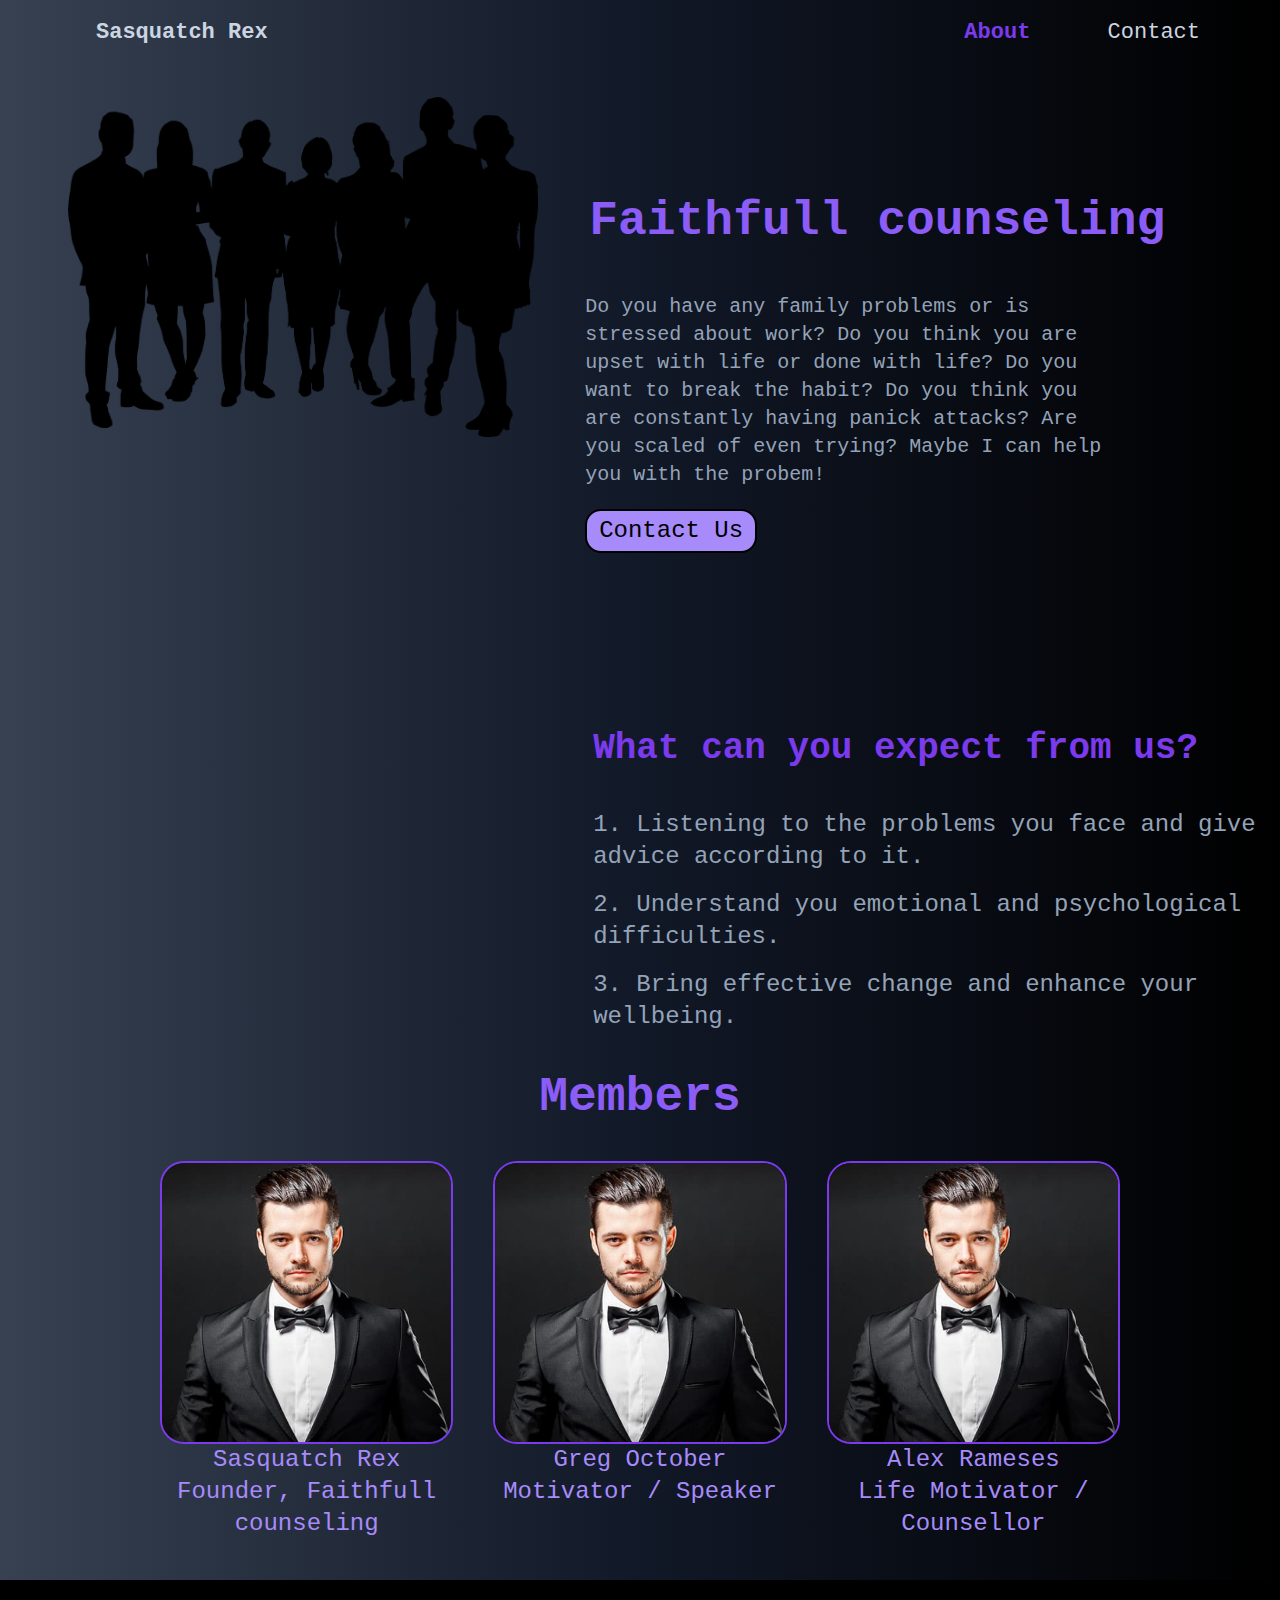
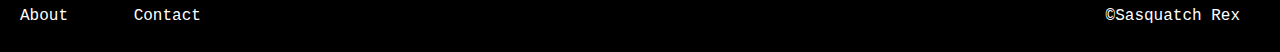
<file: about.html>
<!DOCTYPE html>
<html lang="en">

<head>
    <meta charset="UTF-8">
    <meta http-equiv="X-UA-Compatible" content="IE=edge">
    <meta name="viewport" content="width=device-width, initial-scale=1.0">
    <title>About | Sasquatch Rex</title>
    <link rel="stylesheet" href="output.css">
    <link rel="icon" type="image/x-icon" href="logo.png">
</head>

<body class="bg-gradient-to-r from-gray-700 via-gray-900 to-black bg-no-repeat h-full w-full font-mono">
    <nav class=" text-slate-300 py-4 text-[22px] flex space-x-2 justify-between items-center mr-10 md:mr-20 ">
        <a href="/" class="hover:text-violet-800 ml-10 md:ml-24 font-bold ">Sasquatch Rex</a>
        <div class="space-x-16 transition-all ease-in-out max-md:hidden ">
            <a href="/about" class="hover:text-neutral-400 text-violet-600 font-bold">About</a>
            
            <a href="/contact" class="hover:text-neutral-400">Contact</a>
        </div>
        <div class="hidden max-md:block text-right mr-0 ">
            <a class="hamburger" onclick="htmlfunc(this);">
                <div class="space-y-2">
                    <span class="block w-8 h-1 bg-gray-600"></span>
                    <span class="block w-8 h-1 bg-gray-600"></span>
                    <span class="block w-8 h-1 bg-gray-600"></span>
                </div>

            </a>

        </div>

    </nav>
    <div class="hidden text-slate-300  h-full text-center space-y-0.5 align-middle  backdrop-blur-xl text-xl" id="hamm">
        <a href="/about" class="hover:text-neutral-400 block px-3 mt-1 py-4  hover:bg-neutral-900 font-bold text-violet-600">About</a>
        
        <a href="/contact" class="hover:text-neutral-400 block py-4  hover:bg-neutral-900">Contact</a>
    </div>
    <div class="w-full h-full text-slate-400 lg:flex ">
        <div class="lg:w-1/2 h-full mt-8 text-center ml-[5%]">
            <img src="bg.png" alt="Sorry Photo not found" srcset="" class="w-11/12 px-1 md:h-1/6 transform transition-all hover:scale-105 ">
        </div>
        <div class="lg:w-2/3 mt-24 ">
            <div class="text-4xl font-bold mt-9 px-1 xl:text-5xl text-center lg:text-start font-lato text-violet-500">
                Faithfull counseling
            </div>
            <div class="text-slate-400 mt-12 px-3 xl:w-3/4 xl:px-0 xl:text-xl text-2xl ">
                Do you have any family problems or is stressed about work? Do you think you are upset with life or done
                with life? Do you want to break the habit? Do you think you are constantly having panick attacks? Are
                you scaled of even trying? Maybe I can help you with the probem!
            </div>
            <div class="mt-5 mx-auto text-center xl:text-left">
                <button
                    class=" border-2 rounded-2xl border-black bg-violet-400 text-black px-3  py-1 hover:bg-violet-700 hover:text-white text-2xl animate-bounce"><a href="/contact">Contact Us</a></button>
            </div>
            <div class="mt-44 mx-2">
                <div class="text-4xl font-bold font-lato my-10 text-violet-600">What can you expect from us?</div>
                <div class="text-2xl">
                    <ul class="space-y-4">
                        <li>1. Listening to the problems you face and give advice according to it.</li>
                        <li>2. Understand you emotional and psychological difficulties.</li>
                        <li>3. Bring effective change and enhance your wellbeing.</li>
                    </ul>
                </div>
            </div>
            


        </div>

        <!-- <div class="text-white">
                hello
            </div> -->
    </div>
    <div class="m-10 lg:mx-40">
        <div class="text-3xl min-[250px]:text-5xl text-center mb-10 text-violet-500 font-lato font-bold">Members</div>
        <ul class="lg:flex lg:space-x-10 m-auto">
            <li class="">
                <img src="man photo.png" alt="" class="border-2 border-violet-600 rounded-3xl ">
                <div class=" text-2xl text-violet-400 text-center">
                    <div class="">Sasquatch Rex</div>
                    <div class="">Founder, Faithfull counseling</div>
                </div>

            </li>
            <li class="">
                <img src="man photo.png" alt="" class="border-2 border-violet-600 rounded-3xl">
                <div class=" text-2xl text-violet-400 text-center">
                    <div class="">Greg October</div>
                    <div class="">Motivator / Speaker</div>
                </div>

            </li>
            <li class="">
                <img src="man photo.png" alt="" class="border-2 border-violet-600 rounded-3xl">
                <div class=" text-2xl text-violet-400 text-center">
                    <div class="">Alex Rameses</div>
                    <div class="">Life Motivator / Counsellor</div>
                </div>

            </li>
        </ul>
    </div>

    <footer class="bg-black text-white py-6  justify-between items-center min-[478px]:flex">
        <div class="space-x-14 mr-24 ">

            <a href="/about" class="hover:text-neutral-400 ml-5">About</a>
            
            <a href="/contact" class="hover:text-neutral-400">Contact</a>

        </div>
        <div class="mr-10">
            ©Sasquatch Rex
        </div>



    </footer>
    <script>
        let ham = document.getElementById('hamm')


        function htmlfunc() {
            ham.classList.toggle('hidden')

        }

    </script>
</body>


</html>
</file>
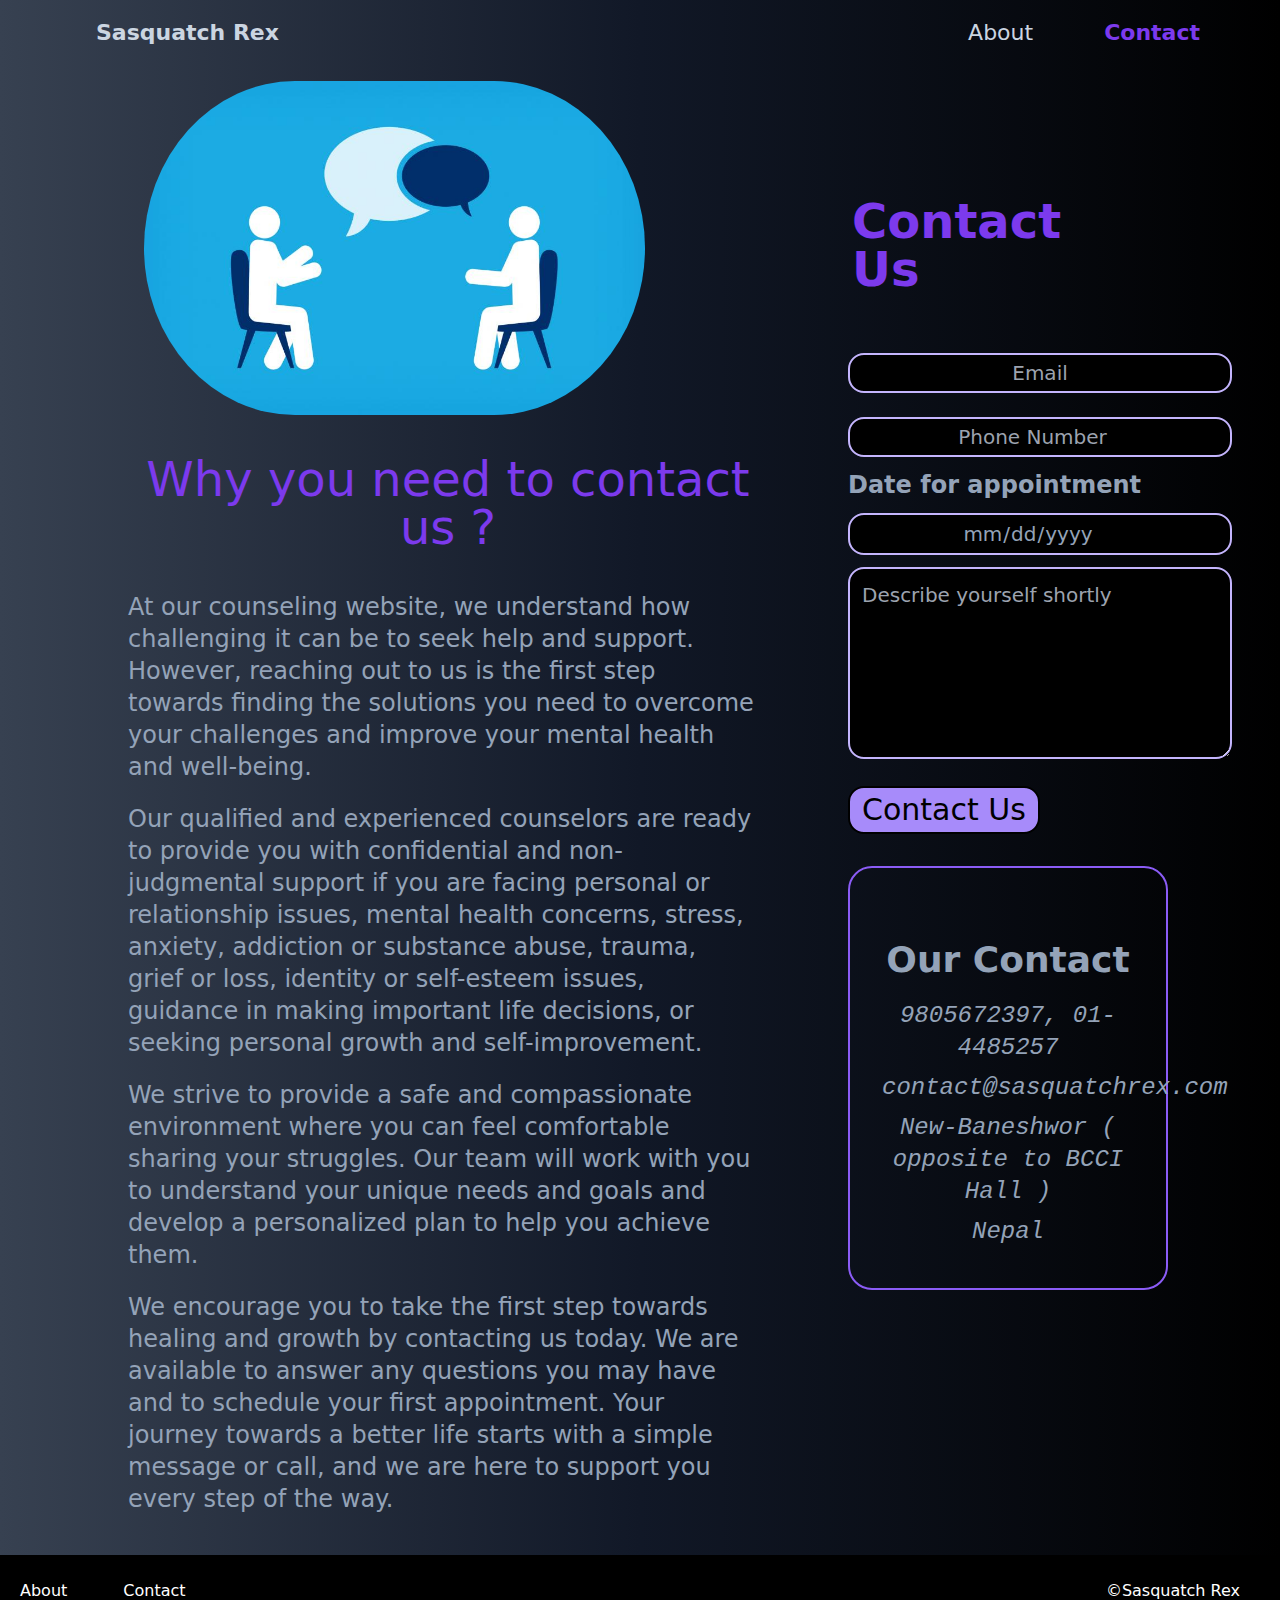
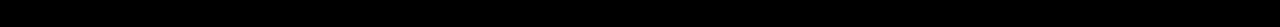
<file: contact.html>
<!DOCTYPE html>
<html lang="en">

<head>
    <meta charset="UTF-8">
    <meta http-equiv="X-UA-Compatible" content="IE=edge">
    <meta name="viewport" content="width=device-width, initial-scale=1.0">
    <title>Contact | Sasquatch Rex</title>
    <link rel="stylesheet" href="output.css">
    <link rel="icon" type="image/x-icon" href="logo.png">
</head>

<body class="bg-gradient-to-r from-gray-700 via-gray-900 to-black bg-no-repeat h-full w-full">
    <nav class=" text-slate-300 py-4 text-[22px] flex space-x-2 justify-between items-center mr-10 md:mr-20 ">
        <a href="/school" class="hover:text-neutral-400 ml-10 md:ml-24 font-bold">Sasquatch Rex</a>
        <div class="space-x-16 transition-all ease-in-out max-md:hidden ">
            <a href="/school/about" class="hover:text-neutral-400">About</a>
            
            <a href="/school/contact" class="hover:text-violet-800 font-bold text-violet-600">Contact</a>
        </div>
        <div class="hidden max-md:block text-right mr-0 ">
            <a class="hamburger" onclick="htmlfunc(this);">
                <div class="space-y-2">
                    <span class="block w-8 h-1 bg-gray-600"></span>
                    <span class="block w-8 h-1 bg-gray-600"></span>
                    <span class="block w-8 h-1 bg-gray-600"></span>
                </div>
                
            </a>
            
        </div>
        
    </nav>
    <div class="hidden text-slate-300  h-full text-center space-y-0.5 align-middle  backdrop-blur-xl text-xl" id="hamm">
        <a href="/school/about" class="hover:text-neutral-400 block px-3 mt-1 py-4  hover:bg-neutral-900">About</a>
        
        <a href="/school/contact" class="hover:text-neutral-400 block py-4  hover:bg-neutral-900 font-bold text-violet-600">Contact</a>
    </div>
    <div class="w-full h-full text-slate-400 lg:flex ">
        <div class="lg:w-1/2 h-full mt-4 text-center ml-[10%]">
            <img src="image2.jpg" alt="Sorry Photo not found" srcset="" class="w-5/6 px-4 md:h-1/6 border-0 border-green-400 rounded-full overflow-hidden transform transition-all hover:scale-105">
            <div class="my-10">
                <div class="text-5xl text-violet-600">Why you need to contact us ?</div>
                <div class="text-2xl my-10 text-left mr-3"><p class="mt-5">
                    At our counseling website, we understand how challenging it can be to seek help and support.
                    However, reaching out to us is the first step towards finding the solutions you need to overcome
                    your challenges and improve your mental health and well-being.
                </p>
                <p class="mt-5">
                    Our qualified and experienced counselors are ready to provide you with confidential and
                    non-judgmental support if you are facing personal or relationship issues, mental health
                    concerns, stress, anxiety, addiction or substance abuse, trauma, grief or loss, identity or
                    self-esteem issues, guidance in making important life decisions, or seeking personal growth and
                    self-improvement.
                </p>
                <p class="mt-5">
                    We strive to provide a safe and compassionate environment where you can feel comfortable sharing
                    your struggles. Our team will work with you to understand your unique needs and goals and
                    develop a personalized plan to help you achieve them.
                </p>
                <p class="mt-5">
                    We encourage you to take the first step towards healing and growth by contacting us today. We
                    are available to answer any questions you may have and to schedule your first appointment. Your
                    journey towards a better life starts with a simple message or call, and we are here to support
                    you every step of the way.
                </p></div>
            </div>
        </div>
        <div class="lg:w-1/3 mt-24 h-full ">
            <div class="text-4xl font-bold mt-9 px-1 xl:text-5xl text-center lg:text-start mx-20 text-violet-600">Contact Us
            </div>
            <div class="text-slate-400 mt-12 px-3 xl:w-3/4 xl:px-0 xl:text-xl xl:mx-20">
                <form >
                    <input type="email" placeholder="Email" class="bg-black text-center rounded-2xl border-violet-300 border-2 active:border-cyan-400 my-3 w-full sm:w-96 py-1" ><br>
                    <input type="number" placeholder="Phone Number" class="bg-black text-center rounded-2xl border-violet-300 border-2 active:border-cyan-400 my-3 w-full sm:w-96 py-1"><br>
                    <h3 class="font-bold text-left text-2xl">Date for appointment</h3>
                    <input type="date" placeholder="Time for appointment" class="bg-black text-center rounded-2xl border-violet-300 border-2 active:border-cyan-400 my-3 w-full sm:w-96 py-1"><br>
                    <textarea placeholder="Describe yourself shortly" class="bg-black border-2 w-full sm:w-96 h-48 border-violet-300 rounded-2xl p-3"></textarea> 
                </form>
                <div class="mt-5 mx-auto text-center xl:text-left mb-8">
                    <button
                        class=" border-2 rounded-2xl border-black bg-violet-400 text-black px-3  py-1 hover:bg-violet-500 hover:text-white text-3xl ">Contact
                        Us</button>
                </div>
                <div class="border-2 border-violet-500 p-8 rounded-3xl text-center w-full">
                    <div class="text-4xl font-bold mt-10 mb-5">Our Contact</div>
                    <div class="font-mono text-xl sm:text-2xl">
                        <address>
                            <div class="my-2">9805672397, 01-4485257 <br></div>
                            <div class="my-2">contact@sasquatchrex.com</div>
                            <div class="my-2">New-Baneshwor ( opposite to BCCI Hall ) <br></div>
                            <div class="my-2">Nepal</div>
                            
                        </address>
                    </div>
                </div>
            </div>
            
        
            
        </div>

        <!-- <div class="text-white">
                hello
            </div> -->
    </div>
    <footer class="bg-black text-white py-6 min-[478px]:flex justify-between items-center">
        <div class="min-[478px]:space-x-14 mr-24 min-[478px]:flex">

            <a href="/school/about" class="hover:text-neutral-400 ml-5">About</a>
            
            <a href="/school/contact" class="hover:text-neutral-400">Contact</a>
            
        </div>
        <div class="mr-10">
            ©Sasquatch Rex
        </div>
        


    </footer>
    <script>
        let ham = document.getElementById('hamm')
        
        
        function htmlfunc(){
            ham.classList.toggle('hidden')
    
        }
     
    </script>
</body>


</html>
</file>
<file: output.css>
/*
! tailwindcss v3.3.0 | MIT License | https://tailwindcss.com
*/

/*
1. Prevent padding and border from affecting element width. (https://github.com/mozdevs/cssremedy/issues/4)
2. Allow adding a border to an element by just adding a border-width. (https://github.com/tailwindcss/tailwindcss/pull/116)
*/

*,
::before,
::after {
  box-sizing: border-box;
  /* 1 */
  border-width: 0;
  /* 2 */
  border-style: solid;
  /* 2 */
  border-color: #e5e7eb;
  /* 2 */
}

::before,
::after {
  --tw-content: '';
}

/*
1. Use a consistent sensible line-height in all browsers.
2. Prevent adjustments of font size after orientation changes in iOS.
3. Use a more readable tab size.
4. Use the user's configured `sans` font-family by default.
5. Use the user's configured `sans` font-feature-settings by default.
6. Use the user's configured `sans` font-variation-settings by default.
*/

html {
  line-height: 1.5;
  /* 1 */
  -webkit-text-size-adjust: 100%;
  /* 2 */
  -moz-tab-size: 4;
  /* 3 */
  -o-tab-size: 4;
     tab-size: 4;
  /* 3 */
  font-family: ui-sans-serif, system-ui, -apple-system, BlinkMacSystemFont, "Segoe UI", Roboto, "Helvetica Neue", Arial, "Noto Sans", sans-serif, "Apple Color Emoji", "Segoe UI Emoji", "Segoe UI Symbol", "Noto Color Emoji";
  /* 4 */
  font-feature-settings: normal;
  /* 5 */
  font-variation-settings: normal;
  /* 6 */
}

/*
1. Remove the margin in all browsers.
2. Inherit line-height from `html` so users can set them as a class directly on the `html` element.
*/

body {
  margin: 0;
  /* 1 */
  line-height: inherit;
  /* 2 */
}

/*
1. Add the correct height in Firefox.
2. Correct the inheritance of border color in Firefox. (https://bugzilla.mozilla.org/show_bug.cgi?id=190655)
3. Ensure horizontal rules are visible by default.
*/

hr {
  height: 0;
  /* 1 */
  color: inherit;
  /* 2 */
  border-top-width: 1px;
  /* 3 */
}

/*
Add the correct text decoration in Chrome, Edge, and Safari.
*/

abbr:where([title]) {
  -webkit-text-decoration: underline dotted;
          text-decoration: underline dotted;
}

/*
Remove the default font size and weight for headings.
*/

h1,
h2,
h3,
h4,
h5,
h6 {
  font-size: inherit;
  font-weight: inherit;
}

/*
Reset links to optimize for opt-in styling instead of opt-out.
*/

a {
  color: inherit;
  text-decoration: inherit;
}

/*
Add the correct font weight in Edge and Safari.
*/

b,
strong {
  font-weight: bolder;
}

/*
1. Use the user's configured `mono` font family by default.
2. Correct the odd `em` font sizing in all browsers.
*/

code,
kbd,
samp,
pre {
  font-family: ui-monospace, SFMono-Regular, Menlo, Monaco, Consolas, "Liberation Mono", "Courier New", monospace;
  /* 1 */
  font-size: 1em;
  /* 2 */
}

/*
Add the correct font size in all browsers.
*/

small {
  font-size: 80%;
}

/*
Prevent `sub` and `sup` elements from affecting the line height in all browsers.
*/

sub,
sup {
  font-size: 75%;
  line-height: 0;
  position: relative;
  vertical-align: baseline;
}

sub {
  bottom: -0.25em;
}

sup {
  top: -0.5em;
}

/*
1. Remove text indentation from table contents in Chrome and Safari. (https://bugs.chromium.org/p/chromium/issues/detail?id=999088, https://bugs.webkit.org/show_bug.cgi?id=201297)
2. Correct table border color inheritance in all Chrome and Safari. (https://bugs.chromium.org/p/chromium/issues/detail?id=935729, https://bugs.webkit.org/show_bug.cgi?id=195016)
3. Remove gaps between table borders by default.
*/

table {
  text-indent: 0;
  /* 1 */
  border-color: inherit;
  /* 2 */
  border-collapse: collapse;
  /* 3 */
}

/*
1. Change the font styles in all browsers.
2. Remove the margin in Firefox and Safari.
3. Remove default padding in all browsers.
*/

button,
input,
optgroup,
select,
textarea {
  font-family: inherit;
  /* 1 */
  font-size: 100%;
  /* 1 */
  font-weight: inherit;
  /* 1 */
  line-height: inherit;
  /* 1 */
  color: inherit;
  /* 1 */
  margin: 0;
  /* 2 */
  padding: 0;
  /* 3 */
}

/*
Remove the inheritance of text transform in Edge and Firefox.
*/

button,
select {
  text-transform: none;
}

/*
1. Correct the inability to style clickable types in iOS and Safari.
2. Remove default button styles.
*/

button,
[type='button'],
[type='reset'],
[type='submit'] {
  -webkit-appearance: button;
  /* 1 */
  background-color: transparent;
  /* 2 */
  background-image: none;
  /* 2 */
}

/*
Use the modern Firefox focus style for all focusable elements.
*/

:-moz-focusring {
  outline: auto;
}

/*
Remove the additional `:invalid` styles in Firefox. (https://github.com/mozilla/gecko-dev/blob/2f9eacd9d3d995c937b4251a5557d95d494c9be1/layout/style/res/forms.css#L728-L737)
*/

:-moz-ui-invalid {
  box-shadow: none;
}

/*
Add the correct vertical alignment in Chrome and Firefox.
*/

progress {
  vertical-align: baseline;
}

/*
Correct the cursor style of increment and decrement buttons in Safari.
*/

::-webkit-inner-spin-button,
::-webkit-outer-spin-button {
  height: auto;
}

/*
1. Correct the odd appearance in Chrome and Safari.
2. Correct the outline style in Safari.
*/

[type='search'] {
  -webkit-appearance: textfield;
  /* 1 */
  outline-offset: -2px;
  /* 2 */
}

/*
Remove the inner padding in Chrome and Safari on macOS.
*/

::-webkit-search-decoration {
  -webkit-appearance: none;
}

/*
1. Correct the inability to style clickable types in iOS and Safari.
2. Change font properties to `inherit` in Safari.
*/

::-webkit-file-upload-button {
  -webkit-appearance: button;
  /* 1 */
  font: inherit;
  /* 2 */
}

/*
Add the correct display in Chrome and Safari.
*/

summary {
  display: list-item;
}

/*
Removes the default spacing and border for appropriate elements.
*/

blockquote,
dl,
dd,
h1,
h2,
h3,
h4,
h5,
h6,
hr,
figure,
p,
pre {
  margin: 0;
}

fieldset {
  margin: 0;
  padding: 0;
}

legend {
  padding: 0;
}

ol,
ul,
menu {
  list-style: none;
  margin: 0;
  padding: 0;
}

/*
Prevent resizing textareas horizontally by default.
*/

textarea {
  resize: vertical;
}

/*
1. Reset the default placeholder opacity in Firefox. (https://github.com/tailwindlabs/tailwindcss/issues/3300)
2. Set the default placeholder color to the user's configured gray 400 color.
*/

input::-moz-placeholder, textarea::-moz-placeholder {
  opacity: 1;
  /* 1 */
  color: #9ca3af;
  /* 2 */
}

input::placeholder,
textarea::placeholder {
  opacity: 1;
  /* 1 */
  color: #9ca3af;
  /* 2 */
}

/*
Set the default cursor for buttons.
*/

button,
[role="button"] {
  cursor: pointer;
}

/*
Make sure disabled buttons don't get the pointer cursor.
*/

:disabled {
  cursor: default;
}

/*
1. Make replaced elements `display: block` by default. (https://github.com/mozdevs/cssremedy/issues/14)
2. Add `vertical-align: middle` to align replaced elements more sensibly by default. (https://github.com/jensimmons/cssremedy/issues/14#issuecomment-634934210)
   This can trigger a poorly considered lint error in some tools but is included by design.
*/

img,
svg,
video,
canvas,
audio,
iframe,
embed,
object {
  display: block;
  /* 1 */
  vertical-align: middle;
  /* 2 */
}

/*
Constrain images and videos to the parent width and preserve their intrinsic aspect ratio. (https://github.com/mozdevs/cssremedy/issues/14)
*/

img,
video {
  max-width: 100%;
  height: auto;
}

/* Make elements with the HTML hidden attribute stay hidden by default */

[hidden] {
  display: none;
}

*, ::before, ::after {
  --tw-border-spacing-x: 0;
  --tw-border-spacing-y: 0;
  --tw-translate-x: 0;
  --tw-translate-y: 0;
  --tw-rotate: 0;
  --tw-skew-x: 0;
  --tw-skew-y: 0;
  --tw-scale-x: 1;
  --tw-scale-y: 1;
  --tw-pan-x:  ;
  --tw-pan-y:  ;
  --tw-pinch-zoom:  ;
  --tw-scroll-snap-strictness: proximity;
  --tw-ordinal:  ;
  --tw-slashed-zero:  ;
  --tw-numeric-figure:  ;
  --tw-numeric-spacing:  ;
  --tw-numeric-fraction:  ;
  --tw-ring-inset:  ;
  --tw-ring-offset-width: 0px;
  --tw-ring-offset-color: #fff;
  --tw-ring-color: rgb(59 130 246 / 0.5);
  --tw-ring-offset-shadow: 0 0 #0000;
  --tw-ring-shadow: 0 0 #0000;
  --tw-shadow: 0 0 #0000;
  --tw-shadow-colored: 0 0 #0000;
  --tw-blur:  ;
  --tw-brightness:  ;
  --tw-contrast:  ;
  --tw-grayscale:  ;
  --tw-hue-rotate:  ;
  --tw-invert:  ;
  --tw-saturate:  ;
  --tw-sepia:  ;
  --tw-drop-shadow:  ;
  --tw-backdrop-blur:  ;
  --tw-backdrop-brightness:  ;
  --tw-backdrop-contrast:  ;
  --tw-backdrop-grayscale:  ;
  --tw-backdrop-hue-rotate:  ;
  --tw-backdrop-invert:  ;
  --tw-backdrop-opacity:  ;
  --tw-backdrop-saturate:  ;
  --tw-backdrop-sepia:  ;
}

::backdrop {
  --tw-border-spacing-x: 0;
  --tw-border-spacing-y: 0;
  --tw-translate-x: 0;
  --tw-translate-y: 0;
  --tw-rotate: 0;
  --tw-skew-x: 0;
  --tw-skew-y: 0;
  --tw-scale-x: 1;
  --tw-scale-y: 1;
  --tw-pan-x:  ;
  --tw-pan-y:  ;
  --tw-pinch-zoom:  ;
  --tw-scroll-snap-strictness: proximity;
  --tw-ordinal:  ;
  --tw-slashed-zero:  ;
  --tw-numeric-figure:  ;
  --tw-numeric-spacing:  ;
  --tw-numeric-fraction:  ;
  --tw-ring-inset:  ;
  --tw-ring-offset-width: 0px;
  --tw-ring-offset-color: #fff;
  --tw-ring-color: rgb(59 130 246 / 0.5);
  --tw-ring-offset-shadow: 0 0 #0000;
  --tw-ring-shadow: 0 0 #0000;
  --tw-shadow: 0 0 #0000;
  --tw-shadow-colored: 0 0 #0000;
  --tw-blur:  ;
  --tw-brightness:  ;
  --tw-contrast:  ;
  --tw-grayscale:  ;
  --tw-hue-rotate:  ;
  --tw-invert:  ;
  --tw-saturate:  ;
  --tw-sepia:  ;
  --tw-drop-shadow:  ;
  --tw-backdrop-blur:  ;
  --tw-backdrop-brightness:  ;
  --tw-backdrop-contrast:  ;
  --tw-backdrop-grayscale:  ;
  --tw-backdrop-hue-rotate:  ;
  --tw-backdrop-invert:  ;
  --tw-backdrop-opacity:  ;
  --tw-backdrop-saturate:  ;
  --tw-backdrop-sepia:  ;
}

.visible {
  visibility: visible;
}

.collapse {
  visibility: collapse;
}

.relative {
  position: relative;
}

.m-10 {
  margin: 2.5rem;
}

.m-auto {
  margin: auto;
}

.mx-2 {
  margin-left: 0.5rem;
  margin-right: 0.5rem;
}

.mx-20 {
  margin-left: 5rem;
  margin-right: 5rem;
}

.mx-40 {
  margin-left: 10rem;
  margin-right: 10rem;
}

.mx-auto {
  margin-left: auto;
  margin-right: auto;
}

.my-10 {
  margin-top: 2.5rem;
  margin-bottom: 2.5rem;
}

.my-2 {
  margin-top: 0.5rem;
  margin-bottom: 0.5rem;
}

.my-3 {
  margin-top: 0.75rem;
  margin-bottom: 0.75rem;
}

.mb-10 {
  margin-bottom: 2.5rem;
}

.mb-5 {
  margin-bottom: 1.25rem;
}

.mb-8 {
  margin-bottom: 2rem;
}

.ml-10 {
  margin-left: 2.5rem;
}

.ml-24 {
  margin-left: 6rem;
}

.ml-5 {
  margin-left: 1.25rem;
}

.ml-\[10\%\] {
  margin-left: 10%;
}

.ml-\[5\%\] {
  margin-left: 5%;
}

.mr-0 {
  margin-right: 0px;
}

.mr-10 {
  margin-right: 2.5rem;
}

.mr-20 {
  margin-right: 5rem;
}

.mr-24 {
  margin-right: 6rem;
}

.mr-3 {
  margin-right: 0.75rem;
}

.mt-1 {
  margin-top: 0.25rem;
}

.mt-10 {
  margin-top: 2.5rem;
}

.mt-12 {
  margin-top: 3rem;
}

.mt-20 {
  margin-top: 5rem;
}

.mt-24 {
  margin-top: 6rem;
}

.mt-4 {
  margin-top: 1rem;
}

.mt-44 {
  margin-top: 11rem;
}

.mt-5 {
  margin-top: 1.25rem;
}

.mt-8 {
  margin-top: 2rem;
}

.mt-9 {
  margin-top: 2.25rem;
}

.block {
  display: block;
}

.flex {
  display: flex;
}

.table {
  display: table;
}

.contents {
  display: contents;
}

.hidden {
  display: none;
}

.h-1 {
  height: 0.25rem;
}

.h-48 {
  height: 12rem;
}

.h-full {
  height: 100%;
}

.w-1 {
  width: 0.25rem;
}

.w-11 {
  width: 2.75rem;
}

.w-11\/12 {
  width: 91.666667%;
}

.w-2 {
  width: 0.5rem;
}

.w-3 {
  width: 0.75rem;
}

.w-5 {
  width: 1.25rem;
}

.w-5\/6 {
  width: 83.333333%;
}

.w-8 {
  width: 2rem;
}

.w-96 {
  width: 24rem;
}

.w-full {
  width: 100%;
}

.border-collapse {
  border-collapse: collapse;
}

.transform {
  transform: translate(var(--tw-translate-x), var(--tw-translate-y)) rotate(var(--tw-rotate)) skewX(var(--tw-skew-x)) skewY(var(--tw-skew-y)) scaleX(var(--tw-scale-x)) scaleY(var(--tw-scale-y));
}

@keyframes bounce {
  0%, 100% {
    transform: translateY(-25%);
    animation-timing-function: cubic-bezier(0.8,0,1,1);
  }

  50% {
    transform: none;
    animation-timing-function: cubic-bezier(0,0,0.2,1);
  }
}

.animate-bounce {
  animation: bounce 1s infinite;
}

.resize {
  resize: both;
}

.items-center {
  align-items: center;
}

.justify-between {
  justify-content: space-between;
}

.space-x-10 > :not([hidden]) ~ :not([hidden]) {
  --tw-space-x-reverse: 0;
  margin-right: calc(2.5rem * var(--tw-space-x-reverse));
  margin-left: calc(2.5rem * calc(1 - var(--tw-space-x-reverse)));
}

.space-x-14 > :not([hidden]) ~ :not([hidden]) {
  --tw-space-x-reverse: 0;
  margin-right: calc(3.5rem * var(--tw-space-x-reverse));
  margin-left: calc(3.5rem * calc(1 - var(--tw-space-x-reverse)));
}

.space-x-16 > :not([hidden]) ~ :not([hidden]) {
  --tw-space-x-reverse: 0;
  margin-right: calc(4rem * var(--tw-space-x-reverse));
  margin-left: calc(4rem * calc(1 - var(--tw-space-x-reverse)));
}

.space-x-2 > :not([hidden]) ~ :not([hidden]) {
  --tw-space-x-reverse: 0;
  margin-right: calc(0.5rem * var(--tw-space-x-reverse));
  margin-left: calc(0.5rem * calc(1 - var(--tw-space-x-reverse)));
}

.space-y-0 > :not([hidden]) ~ :not([hidden]) {
  --tw-space-y-reverse: 0;
  margin-top: calc(0px * calc(1 - var(--tw-space-y-reverse)));
  margin-bottom: calc(0px * var(--tw-space-y-reverse));
}

.space-y-0\.5 > :not([hidden]) ~ :not([hidden]) {
  --tw-space-y-reverse: 0;
  margin-top: calc(0.125rem * calc(1 - var(--tw-space-y-reverse)));
  margin-bottom: calc(0.125rem * var(--tw-space-y-reverse));
}

.space-y-2 > :not([hidden]) ~ :not([hidden]) {
  --tw-space-y-reverse: 0;
  margin-top: calc(0.5rem * calc(1 - var(--tw-space-y-reverse)));
  margin-bottom: calc(0.5rem * var(--tw-space-y-reverse));
}

.space-y-4 > :not([hidden]) ~ :not([hidden]) {
  --tw-space-y-reverse: 0;
  margin-top: calc(1rem * calc(1 - var(--tw-space-y-reverse)));
  margin-bottom: calc(1rem * var(--tw-space-y-reverse));
}

.overflow-hidden {
  overflow: hidden;
}

.rounded-2xl {
  border-radius: 1rem;
}

.rounded-3xl {
  border-radius: 1.5rem;
}

.rounded-full {
  border-radius: 9999px;
}

.border {
  border-width: 1px;
}

.border-0 {
  border-width: 0px;
}

.border-2 {
  border-width: 2px;
}

.border-black {
  --tw-border-opacity: 1;
  border-color: rgb(0 0 0 / var(--tw-border-opacity));
}

.border-green-400 {
  --tw-border-opacity: 1;
  border-color: rgb(74 222 128 / var(--tw-border-opacity));
}

.border-neutral-700 {
  --tw-border-opacity: 1;
  border-color: rgb(64 64 64 / var(--tw-border-opacity));
}

.border-violet-300 {
  --tw-border-opacity: 1;
  border-color: rgb(196 181 253 / var(--tw-border-opacity));
}

.border-violet-500 {
  --tw-border-opacity: 1;
  border-color: rgb(139 92 246 / var(--tw-border-opacity));
}

.border-violet-600 {
  --tw-border-opacity: 1;
  border-color: rgb(124 58 237 / var(--tw-border-opacity));
}

.bg-black {
  --tw-bg-opacity: 1;
  background-color: rgb(0 0 0 / var(--tw-bg-opacity));
}

.bg-gray-600 {
  --tw-bg-opacity: 1;
  background-color: rgb(75 85 99 / var(--tw-bg-opacity));
}

.bg-violet-400 {
  --tw-bg-opacity: 1;
  background-color: rgb(167 139 250 / var(--tw-bg-opacity));
}

.bg-gradient-to-r {
  background-image: linear-gradient(to right, var(--tw-gradient-stops));
}

.from-gray-700 {
  --tw-gradient-from: #374151 var(--tw-gradient-from-position);
  --tw-gradient-from-position:  ;
  --tw-gradient-to: rgb(55 65 81 / 0)  var(--tw-gradient-from-position);
  --tw-gradient-to-position:  ;
  --tw-gradient-stops: var(--tw-gradient-from), var(--tw-gradient-to);
}

.via-gray-900 {
  --tw-gradient-via-position:  ;
  --tw-gradient-to: rgb(17 24 39 / 0)  var(--tw-gradient-to-position);
  --tw-gradient-to-position:  ;
  --tw-gradient-stops: var(--tw-gradient-from), #111827 var(--tw-gradient-via-position), var(--tw-gradient-to);
}

.to-black {
  --tw-gradient-to: #000 var(--tw-gradient-to-position);
  --tw-gradient-to-position:  ;
}

.bg-no-repeat {
  background-repeat: no-repeat;
}

.p-0 {
  padding: 0px;
}

.p-3 {
  padding: 0.75rem;
}

.p-8 {
  padding: 2rem;
}

.px-0 {
  padding-left: 0px;
  padding-right: 0px;
}

.px-1 {
  padding-left: 0.25rem;
  padding-right: 0.25rem;
}

.px-3 {
  padding-left: 0.75rem;
  padding-right: 0.75rem;
}

.px-4 {
  padding-left: 1rem;
  padding-right: 1rem;
}

.py-1 {
  padding-top: 0.25rem;
  padding-bottom: 0.25rem;
}

.py-2 {
  padding-top: 0.5rem;
  padding-bottom: 0.5rem;
}

.py-4 {
  padding-top: 1rem;
  padding-bottom: 1rem;
}

.py-6 {
  padding-top: 1.5rem;
  padding-bottom: 1.5rem;
}

.text-left {
  text-align: left;
}

.text-center {
  text-align: center;
}

.text-right {
  text-align: right;
}

.text-start {
  text-align: start;
}

.align-middle {
  vertical-align: middle;
}

.font-mono {
  font-family: ui-monospace, SFMono-Regular, Menlo, Monaco, Consolas, "Liberation Mono", "Courier New", monospace;
}

.text-2xl {
  font-size: 1.5rem;
  line-height: 2rem;
}

.text-3xl {
  font-size: 1.875rem;
  line-height: 2.25rem;
}

.text-4xl {
  font-size: 2.25rem;
  line-height: 2.5rem;
}

.text-5xl {
  font-size: 3rem;
  line-height: 1;
}

.text-\[22px\] {
  font-size: 22px;
}

.text-xl {
  font-size: 1.25rem;
  line-height: 1.75rem;
}

.font-bold {
  font-weight: 700;
}

.text-black {
  --tw-text-opacity: 1;
  color: rgb(0 0 0 / var(--tw-text-opacity));
}

.text-cyan-600 {
  --tw-text-opacity: 1;
  color: rgb(8 145 178 / var(--tw-text-opacity));
}

.text-slate-300 {
  --tw-text-opacity: 1;
  color: rgb(203 213 225 / var(--tw-text-opacity));
}

.text-slate-400 {
  --tw-text-opacity: 1;
  color: rgb(148 163 184 / var(--tw-text-opacity));
}

.text-violet-400 {
  --tw-text-opacity: 1;
  color: rgb(167 139 250 / var(--tw-text-opacity));
}

.text-violet-500 {
  --tw-text-opacity: 1;
  color: rgb(139 92 246 / var(--tw-text-opacity));
}

.text-violet-600 {
  --tw-text-opacity: 1;
  color: rgb(124 58 237 / var(--tw-text-opacity));
}

.text-white {
  --tw-text-opacity: 1;
  color: rgb(255 255 255 / var(--tw-text-opacity));
}

.underline {
  text-decoration-line: underline;
}

.outline {
  outline-style: solid;
}

.blur {
  --tw-blur: blur(8px);
  filter: var(--tw-blur) var(--tw-brightness) var(--tw-contrast) var(--tw-grayscale) var(--tw-hue-rotate) var(--tw-invert) var(--tw-saturate) var(--tw-sepia) var(--tw-drop-shadow);
}

.backdrop-blur-xl {
  --tw-backdrop-blur: blur(24px);
  -webkit-backdrop-filter: var(--tw-backdrop-blur) var(--tw-backdrop-brightness) var(--tw-backdrop-contrast) var(--tw-backdrop-grayscale) var(--tw-backdrop-hue-rotate) var(--tw-backdrop-invert) var(--tw-backdrop-opacity) var(--tw-backdrop-saturate) var(--tw-backdrop-sepia);
          backdrop-filter: var(--tw-backdrop-blur) var(--tw-backdrop-brightness) var(--tw-backdrop-contrast) var(--tw-backdrop-grayscale) var(--tw-backdrop-hue-rotate) var(--tw-backdrop-invert) var(--tw-backdrop-opacity) var(--tw-backdrop-saturate) var(--tw-backdrop-sepia);
}

.backdrop-filter {
  -webkit-backdrop-filter: var(--tw-backdrop-blur) var(--tw-backdrop-brightness) var(--tw-backdrop-contrast) var(--tw-backdrop-grayscale) var(--tw-backdrop-hue-rotate) var(--tw-backdrop-invert) var(--tw-backdrop-opacity) var(--tw-backdrop-saturate) var(--tw-backdrop-sepia);
          backdrop-filter: var(--tw-backdrop-blur) var(--tw-backdrop-brightness) var(--tw-backdrop-contrast) var(--tw-backdrop-grayscale) var(--tw-backdrop-hue-rotate) var(--tw-backdrop-invert) var(--tw-backdrop-opacity) var(--tw-backdrop-saturate) var(--tw-backdrop-sepia);
}

.transition-all {
  transition-property: all;
  transition-timing-function: cubic-bezier(0.4, 0, 0.2, 1);
  transition-duration: 150ms;
}

.ease-in-out {
  transition-timing-function: cubic-bezier(0.4, 0, 0.2, 1);
}

.hover\:scale-105:hover {
  --tw-scale-x: 1.05;
  --tw-scale-y: 1.05;
  transform: translate(var(--tw-translate-x), var(--tw-translate-y)) rotate(var(--tw-rotate)) skewX(var(--tw-skew-x)) skewY(var(--tw-skew-y)) scaleX(var(--tw-scale-x)) scaleY(var(--tw-scale-y));
}

.hover\:scale-110:hover {
  --tw-scale-x: 1.1;
  --tw-scale-y: 1.1;
  transform: translate(var(--tw-translate-x), var(--tw-translate-y)) rotate(var(--tw-rotate)) skewX(var(--tw-skew-x)) skewY(var(--tw-skew-y)) scaleX(var(--tw-scale-x)) scaleY(var(--tw-scale-y));
}

.hover\:bg-neutral-900:hover {
  --tw-bg-opacity: 1;
  background-color: rgb(23 23 23 / var(--tw-bg-opacity));
}

.hover\:bg-violet-500:hover {
  --tw-bg-opacity: 1;
  background-color: rgb(139 92 246 / var(--tw-bg-opacity));
}

.hover\:bg-violet-700:hover {
  --tw-bg-opacity: 1;
  background-color: rgb(109 40 217 / var(--tw-bg-opacity));
}

.hover\:text-neutral-400:hover {
  --tw-text-opacity: 1;
  color: rgb(163 163 163 / var(--tw-text-opacity));
}

.hover\:text-violet-800:hover {
  --tw-text-opacity: 1;
  color: rgb(91 33 182 / var(--tw-text-opacity));
}

.hover\:text-white:hover {
  --tw-text-opacity: 1;
  color: rgb(255 255 255 / var(--tw-text-opacity));
}

.active\:border-cyan-400:active {
  --tw-border-opacity: 1;
  border-color: rgb(34 211 238 / var(--tw-border-opacity));
}

@media not all and (min-width: 768px) {
  .max-md\:block {
    display: block;
  }

  .max-md\:hidden {
    display: none;
  }
}

@media (min-width: 250px) {
  .min-\[250px\]\:text-5xl {
    font-size: 3rem;
    line-height: 1;
  }
}

@media (min-width: 478px) {
  .min-\[478px\]\:flex {
    display: flex;
  }

  .min-\[478px\]\:space-x-14 > :not([hidden]) ~ :not([hidden]) {
    --tw-space-x-reverse: 0;
    margin-right: calc(3.5rem * var(--tw-space-x-reverse));
    margin-left: calc(3.5rem * calc(1 - var(--tw-space-x-reverse)));
  }
}

@media (min-width: 640px) {
  .sm\:w-96 {
    width: 24rem;
  }

  .sm\:text-2xl {
    font-size: 1.5rem;
    line-height: 2rem;
  }
}

@media (min-width: 768px) {
  .md\:ml-24 {
    margin-left: 6rem;
  }

  .md\:mr-20 {
    margin-right: 5rem;
  }

  .md\:h-1\/6 {
    height: 16.666667%;
  }
}

@media (min-width: 1024px) {
  .lg\:mx-40 {
    margin-left: 10rem;
    margin-right: 10rem;
  }

  .lg\:flex {
    display: flex;
  }

  .lg\:w-1\/2 {
    width: 50%;
  }

  .lg\:w-1\/3 {
    width: 33.333333%;
  }

  .lg\:w-2\/3 {
    width: 66.666667%;
  }

  .lg\:space-x-10 > :not([hidden]) ~ :not([hidden]) {
    --tw-space-x-reverse: 0;
    margin-right: calc(2.5rem * var(--tw-space-x-reverse));
    margin-left: calc(2.5rem * calc(1 - var(--tw-space-x-reverse)));
  }

  .lg\:text-start {
    text-align: start;
  }
}

@media (min-width: 1280px) {
  .xl\:mx-20 {
    margin-left: 5rem;
    margin-right: 5rem;
  }

  .xl\:w-3\/4 {
    width: 75%;
  }

  .xl\:px-0 {
    padding-left: 0px;
    padding-right: 0px;
  }

  .xl\:text-left {
    text-align: left;
  }

  .xl\:text-5xl {
    font-size: 3rem;
    line-height: 1;
  }

  .xl\:text-xl {
    font-size: 1.25rem;
    line-height: 1.75rem;
  }
}
</file>
